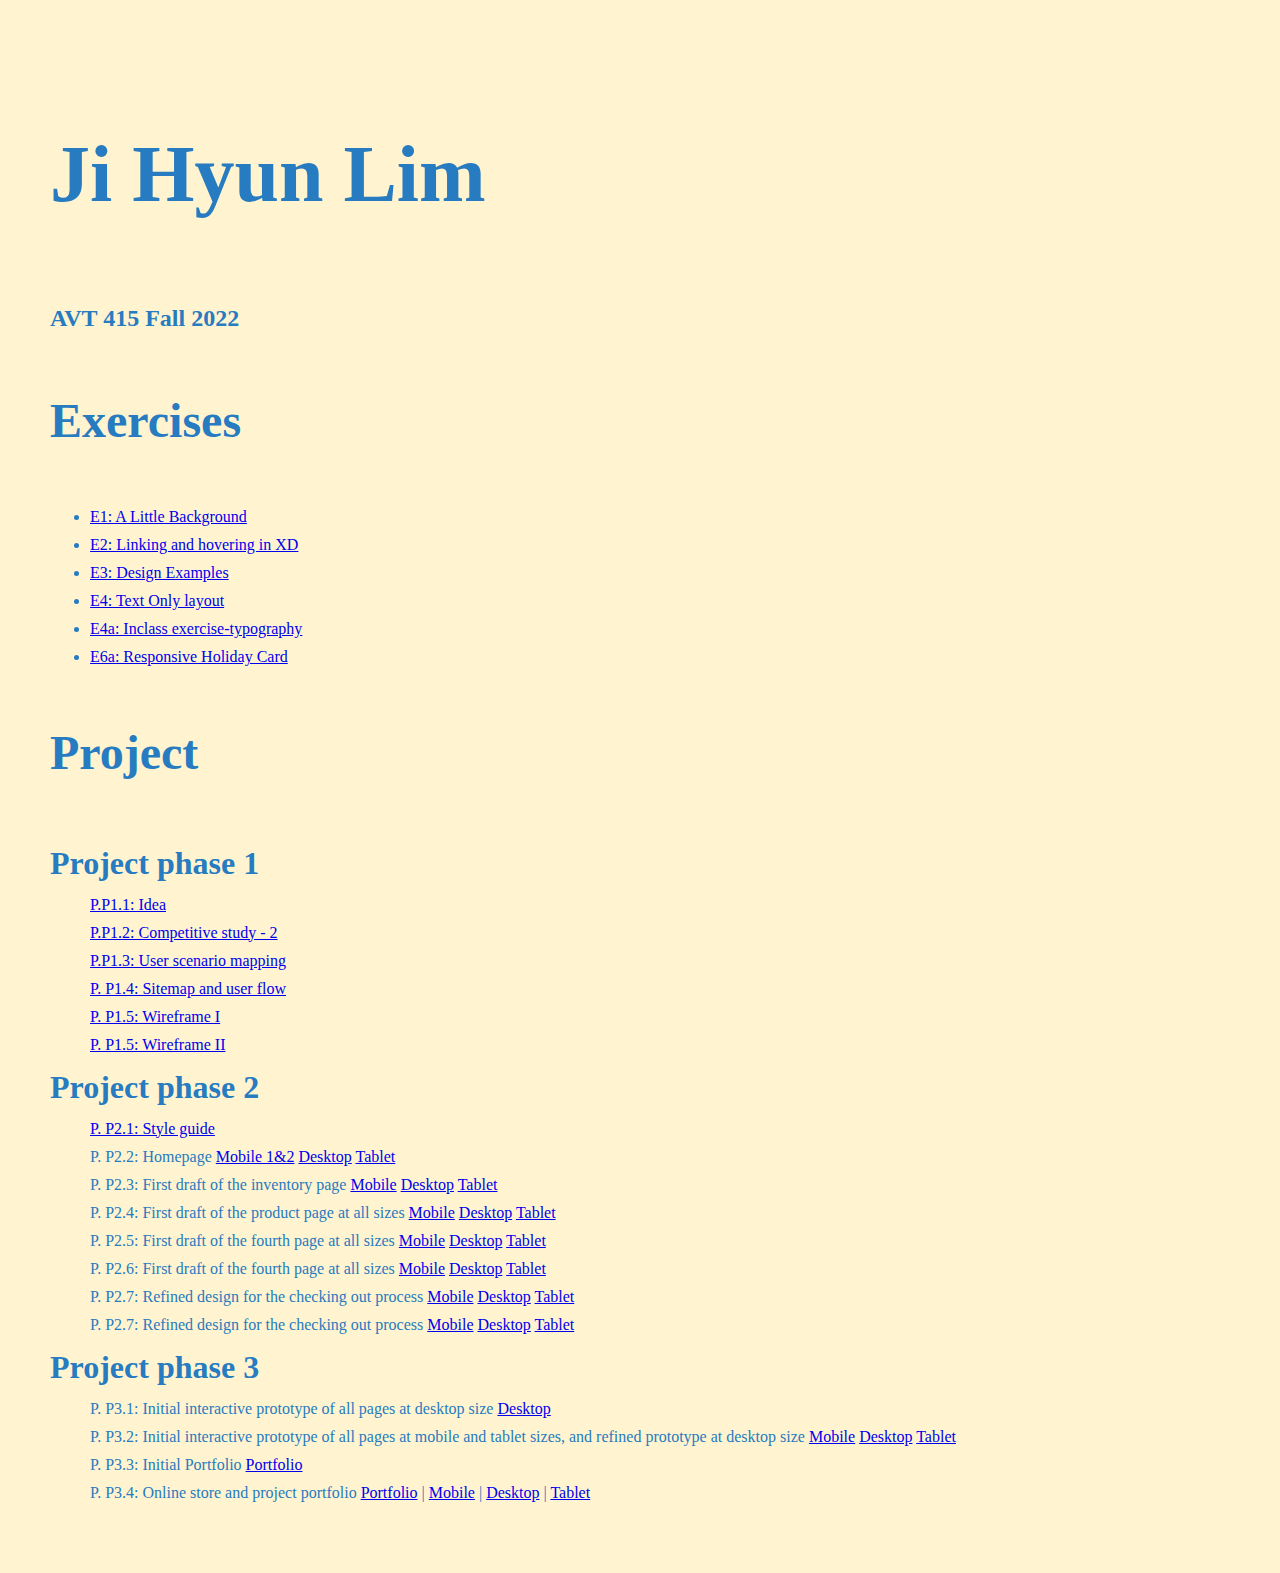
<file: index.html>
<!doctype html>
<html>
<head>
<meta charset="UTF-8">
<title>Course work of  Ji Hyun Lim</title>
<link rel="stylesheet" href="css/main.css">
</head>

<body>
<h1>Ji Hyun Lim</h1>
	<h4>AVT 415 Fall 2022</h4>
	<div class="column"><h2>Exercises</h2>
	<ul> 
		<li><a href="https://xd.adobe.com/view/af2bff87-b29a-4121-83c7-6f2d28881b00-fa78/">E1: A Little Background</a></li>
		<li><a href="https://xd.adobe.com/view/2545c0bf-369e-46c4-ae78-19e457b683f3-7016/">E2: Linking and hovering in XD</a></li>
		<li><a href="https://xd.adobe.com/view/ed039d64-5f9d-4af0-8a6d-cae75d31620a-b850/">E3: Design Examples</a></li>
		<li><a href="https://xd.adobe.com/view/713ee7d5-97f4-463f-b9b4-8d71d77f1754-246d/">E4: Text Only layout</a></li>
		<li><a href="ex/E4a.html">E4a: Inclass exercise-typography</a></li>
		<li><a href="ex/E6.html">E6a: Responsive Holiday Card</a></li>
		
		
	</ul>
	</div>
	
	<div class="column">
		<h2>Project</h2>
	<dl> 
		<dt>Project phase 1</dt>
	<dd><a href="p_process/idea.html">P.P1.1: Idea</a></dd>
		<dd><a href="https://xd.adobe.com/view/833a222a-9501-4ba8-9c7a-abfc92d45594-d669/">P.P1.2: Competitive study - 2</a></dd>
		<dd><a href="p_process/P1.3.html">P.P1.3: User scenario mapping</a></dd>
		<dd><a href="https://xd.adobe.com/view/f6234b67-6a33-49de-b4bb-0a34e9db0cc9-a370/">P. P1.4: Sitemap and user flow</a></dd>
		<dd><a href="https://xd.adobe.com/view/1c84deed-b45e-4e8c-8173-b1d2af557973-49d7/">P. P1.5: Wireframe I</a></dd>
		<dd><a href="https://xd.adobe.com/view/00adefe6-ca66-4089-a939-86dc551ced07-55fe/">P. P1.5: Wireframe II</a></dd>
		
		<dt>Project phase 2</dt>
		<dd><a href="https://xd.adobe.com/view/1ba940f5-d4ed-484a-829b-a491f7c8c59f-4efa/">P. P2.1: Style guide</a></dd>
		<dd>P. P2.2: Homepage  <a href="https://xd.adobe.com/view/80380b3c-4365-40d5-a1e0-c869e4ba47dd-d56b/">Mobile 1&2</a> <a href="https://xd.adobe.com/view/bcca9912-ed53-4859-8669-ec20190726fb-e999/">Desktop</a> <a href="https://xd.adobe.com/view/cf795d2a-01a9-46ad-95c8-9721b176bf13-9a2a/">Tablet</a></dd>
		<dd>P. P2.3: First draft of the inventory page  <a href="https://xd.adobe.com/view/f2ec916b-761e-4f22-ae81-d2ffd7009651-a7bf/">Mobile</a> <a href="https://xd.adobe.com/view/95bbf9b2-9ff6-4041-8e80-9ef60e9aa78c-c0e8/">Desktop</a> <a href="https://xd.adobe.com/view/cefe251f-19d6-46c3-a720-ff4e59faa9b9-9bad/">Tablet</a>
			</dd>
		<dd>P. P2.4: First draft of the product page at all sizes  <a href="https://xd.adobe.com/view/722a6971-d06c-4796-a527-a97b9c7599d2-2779/">Mobile</a> <a href="https://xd.adobe.com/view/a3013354-03a6-46d0-8efd-40cc636a261c-f652/">Desktop</a> <a href="https://xd.adobe.com/view/8067e40b-a19d-4b3b-99cc-328bb1c8aac8-d534/">Tablet</a>
			</dd>
		<dd>P. P2.5: First draft of the fourth page at all sizes  <a href="https://xd.adobe.com/view/3d3fba64-3470-441c-965b-baff22d787f3-686c/">Mobile</a> <a href="https://xd.adobe.com/view/2cc2e694-2239-46f2-bf56-aaca785a3be7-7991/">Desktop</a> <a href="https://xd.adobe.com/view/88b5a586-ab05-4195-aedf-d7583f99b2ba-dde6/">Tablet</a>
			</dd>
		<dd>P. P2.6: First draft of the fourth page at all sizes  <a href="https://xd.adobe.com/view/deaeb84f-38f6-449d-b47d-a527db4b63ae-8bfd/">Mobile</a> <a href="https://xd.adobe.com/view/bc5ac0d0-95af-4e85-84b7-7e94e946b071-e909/">Desktop</a> <a href="https://xd.adobe.com/view/d3ae247f-cb1c-4175-a47e-6f467fbc2a26-86fd/">Tablet</a>
			</dd>
		<dd> P. P2.7: Refined design for the checking out process  <a href="https://xd.adobe.com/view/4ed51dd8-4605-46d3-af32-19b5508c9570-1b86/">Mobile</a> <a href="https://xd.adobe.com/view/ac192caf-25e6-48ab-89c9-c5f5b4c22ca5-f94a/">Desktop</a> <a href="https://xd.adobe.com/view/adf784fc-0da0-496f-b3e9-0d818a65534a-f8a4/">Tablet</a>
			</dd>
		<dd> P. P2.7: Refined design for the checking out process  <a href="https://xd.adobe.com/view/4ed51dd8-4605-46d3-af32-19b5508c9570-1b86/">Mobile</a> <a href="https://xd.adobe.com/view/ac192caf-25e6-48ab-89c9-c5f5b4c22ca5-f94a/">Desktop</a> <a href="https://xd.adobe.com/view/adf784fc-0da0-496f-b3e9-0d818a65534a-f8a4/">Tablet</a></dd>
		
		<dt>Project phase 3</dt>
		<dd> P. P3.1: Initial interactive prototype of all pages at desktop size <a href="https://xd.adobe.com/view/a1b40e81-6073-46ad-a05b-dc15e3313518-f4e7/"> Desktop</a></dd>
		
		<dd> P. P3.2: Initial interactive prototype of all pages at mobile and tablet sizes, and refined prototype at desktop size <a href="https://xd.adobe.com/view/e87b5d4d-7b60-4801-bf26-a4ac8ce2b43c-bd28/">Mobile</a> <a href="https://xd.adobe.com/view/4879ad19-118b-4313-a305-d0ba18542938-1d2a/">Desktop</a> <a href="https://xd.adobe.com/view/e0670c37-c493-4777-b033-a98a0b17baca-b534/">Tablet</a></dd>
		
		<dd> P. P3.3: Initial Portfolio <a href="https://xd.adobe.com/view/380d1f21-9df6-4124-8f64-f31040ec6072-6d5e/">Portfolio</a></dd> 
				
		<dd> P. P3.4: Online store and project portfolio <a href="https://xd.adobe.com/view/380d1f21-9df6-4124-8f64-f31040ec6072-6d5e/">Portfolio</a> | <a href="https://xd.adobe.com/view/e87b5d4d-7b60-4801-bf26-a4ac8ce2b43c-bd28/">Mobile</a> | <a href="https://xd.adobe.com/view/4879ad19-118b-4313-a305-d0ba18542938-1d2a/">Desktop</a> | <a href="https://xd.adobe.com/view/e0670c37-c493-4777-b033-a98a0b17baca-b534/">Tablet</a></dd>
		
		</dl>
	</div>
</body>
</html>
</file>
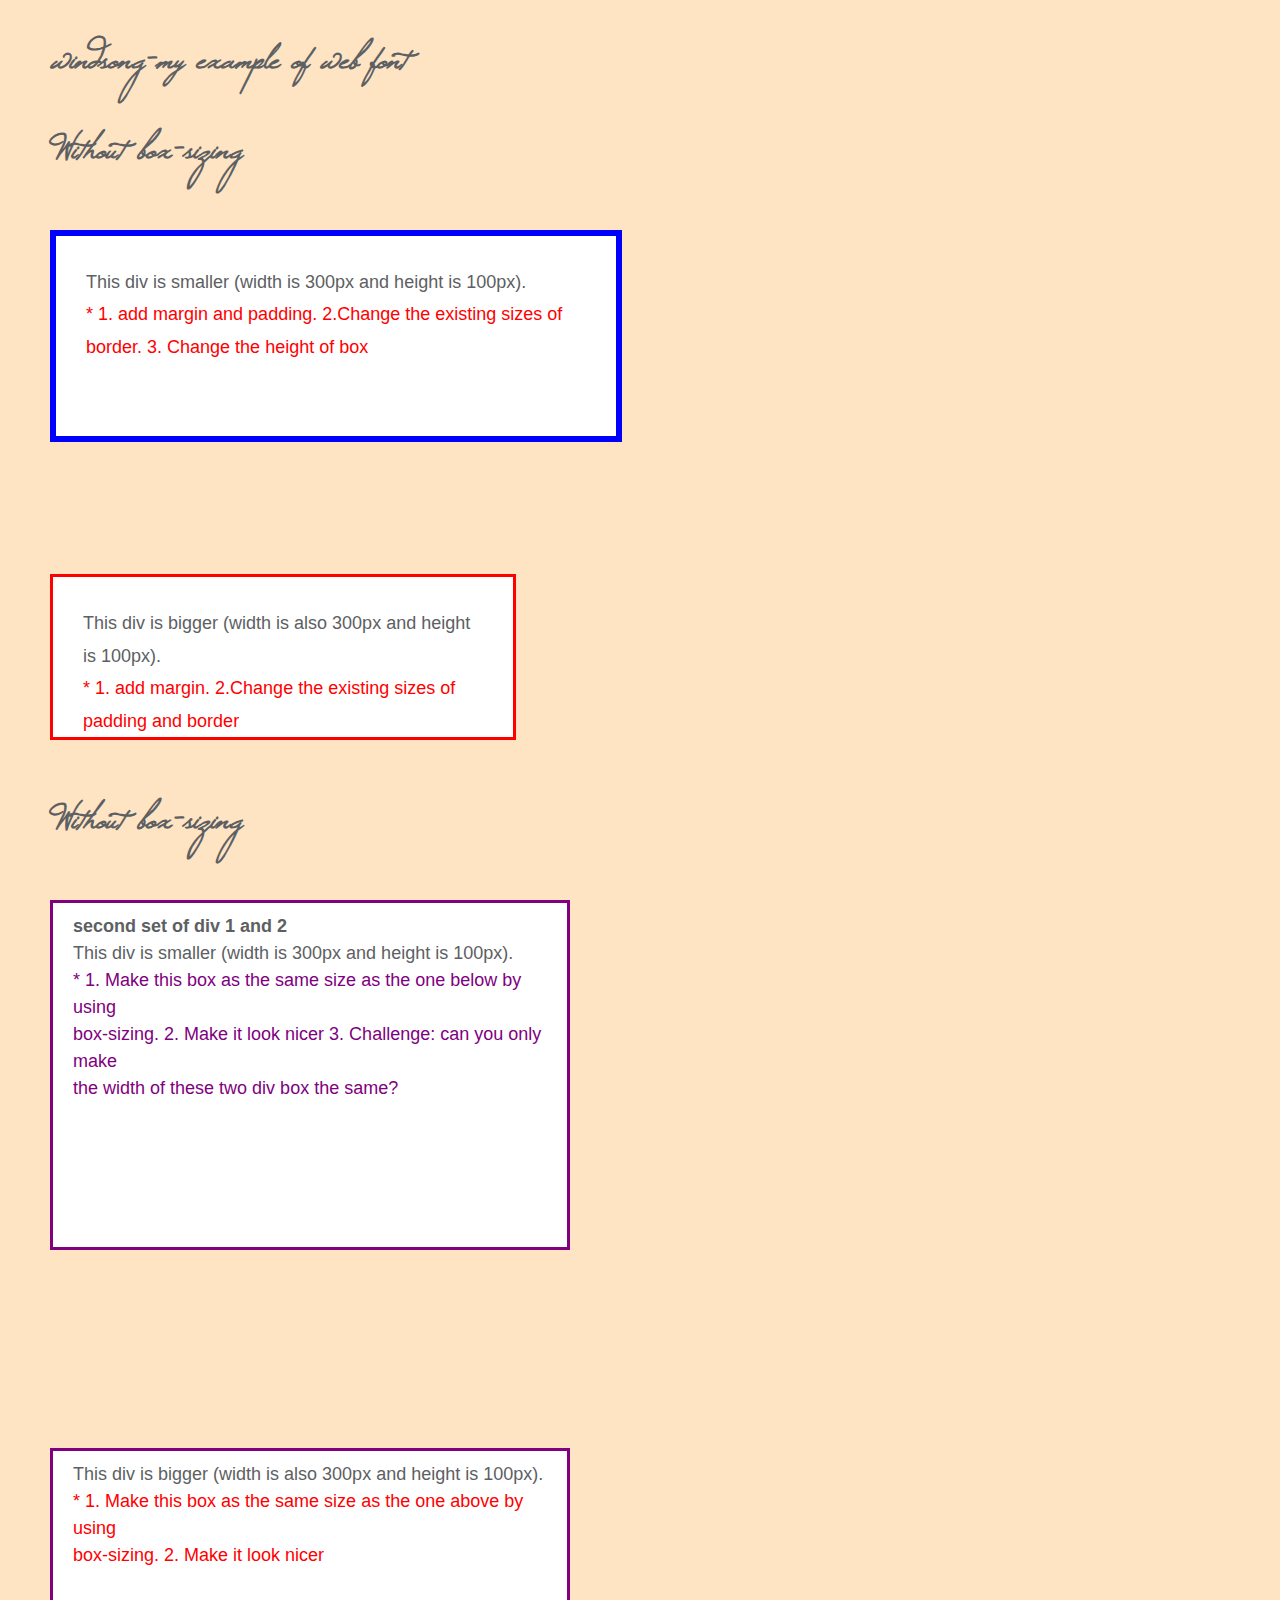
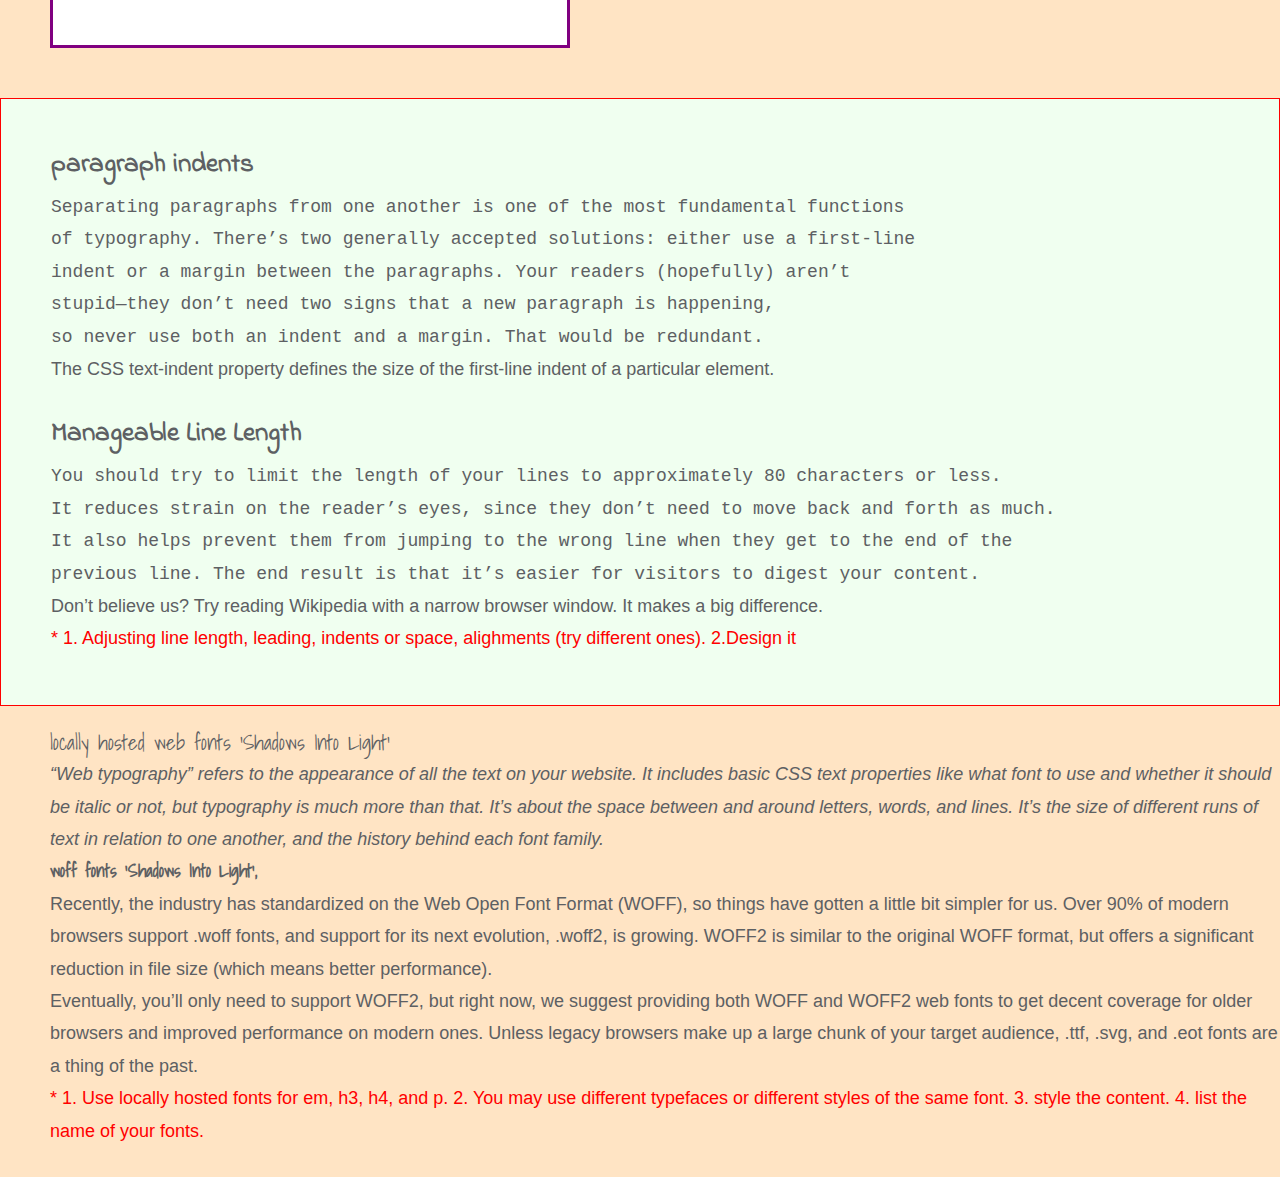
<file: ex/E4a.html>
<!doctype html>
<html>
<head>
<meta charset="UTF-8">
<title>web font</title>
<link href="https://fonts.googleapis.com/css?family=Shadows+Into+Light:400|Indie+Flower&display=swap" rel="stylesheet">
	<link rel="stylesheet" href="css/stylesheet.css">
<styel>
	<!-- internal style here-->
</styel>
</head>

	
<body>
<h1>windsong-my example of web font</h1>	
	
<!-- 1st set of two-->
<h1>Without box-sizing</h1>
<div class="div1"><p>This div is smaller (width is 300px and height is 100px).<br>
	<span style="color:red">* 1. add margin and padding. 2.Change the existing sizes of border. 3. Change the height of box</span></p>
</div>
<br>
	
<div class="div2">This div is bigger (width is also 300px and height is 100px).<br>
	<span style="color:red">* 1. add margin. 2.Change the existing sizes of padding and border</span>
</div>
	
<!-- 2nd set of two-->	
<h1>Without box-sizing</h1>
<div class="second" style= "height: 350px;">
	<strong>second set of div 1 and 2</strong>
	<p>This div is smaller (width is 300px and height is 100px).<br>
	<span style="color:purple">* 1. Make this box as the same size as the one below by using <br>box-sizing. 2. Make it look nicer 3. Challenge: can you only make<br> the width of these two div box the same? </span></p></div>
<br><br><br>
<div class="second">
	<p>This div is bigger (width is also 300px and height is 100px).<br>
	<span style="color:red">* 1. Make this box as the same size as the one above by using<br> box-sizing. 2. Make it look nicer </span></p></div>
	
<!-- div 3 for type setting-->
	<div class="div3">
		<h2>paragraph indents</h2>
		<p><pre>
Separating paragraphs from one another is one of the most fundamental functions 
of typography. There’s two generally accepted solutions: either use a first-line 
indent or a margin between the paragraphs. Your readers (hopefully) aren’t 
stupid—they don’t need two signs that a new paragraph is happening, 
so never use both an indent and a margin. That would be redundant.</pre></p>
		<p>The CSS text-indent property defines the size of the first-line indent of a particular element. </p> 
		<br><h2>Manageable Line Length</h2>
		<p><pre>
You should try to limit the length of your lines to approximately 80 characters or less. 
It reduces strain on the reader’s eyes, since they don’t need to move back and forth as much. 
It also helps prevent them from jumping to the wrong line when they get to the end of the 
previous line. The end result is that it’s easier for visitors to digest your content.</pre></p>

		<p>Don’t believe us? Try reading Wikipedia with a narrow browser window. It makes a big difference.</p>
		<span style="color:red">* 1. Adjusting line length, leading, indents or space, alighments (try different ones). 2.Design it</span></div>
	
	<!-- div 4 for locally hosted fonts from font squirrel-->
	<div class="div4">
		<h3>locally hosted web fonts 'Shadows Into Light'</h3>
		<em>“Web typography” refers to the appearance of all the text on your website. It includes basic CSS text properties like what font to use and whether it should be italic or not, but typography is much more than that. It’s about the space between and around letters, words, and lines. It’s the size of different runs of text in relation to one another, and the history behind each font family.</em>
		<h4>woff fonts 'Shadows Into Light',</h4>
		<p>Recently, the industry has standardized on the Web Open Font Format (WOFF), so things have gotten a little bit simpler for us. Over 90% of modern browsers support .woff fonts, and support for its next evolution, .woff2, is growing. WOFF2 is similar to the original WOFF format, but offers a significant reduction in file size (which means better performance).</p>
		<p>Eventually, you’ll only need to support WOFF2, but right now, we suggest providing both WOFF and WOFF2 web fonts to get decent coverage for older browsers and improved performance on modern ones. Unless legacy browsers make up a large chunk of your target audience, .ttf, .svg, and .eot fonts are a thing of the past.</p>
		<span style="color:red">* 1. Use locally hosted fonts for em, h3, h4, and p. 2. You may use different typefaces or different styles of the same font. 3. style the content. 4. list the name of your fonts. </span></div>

</body>
</html>
</file>
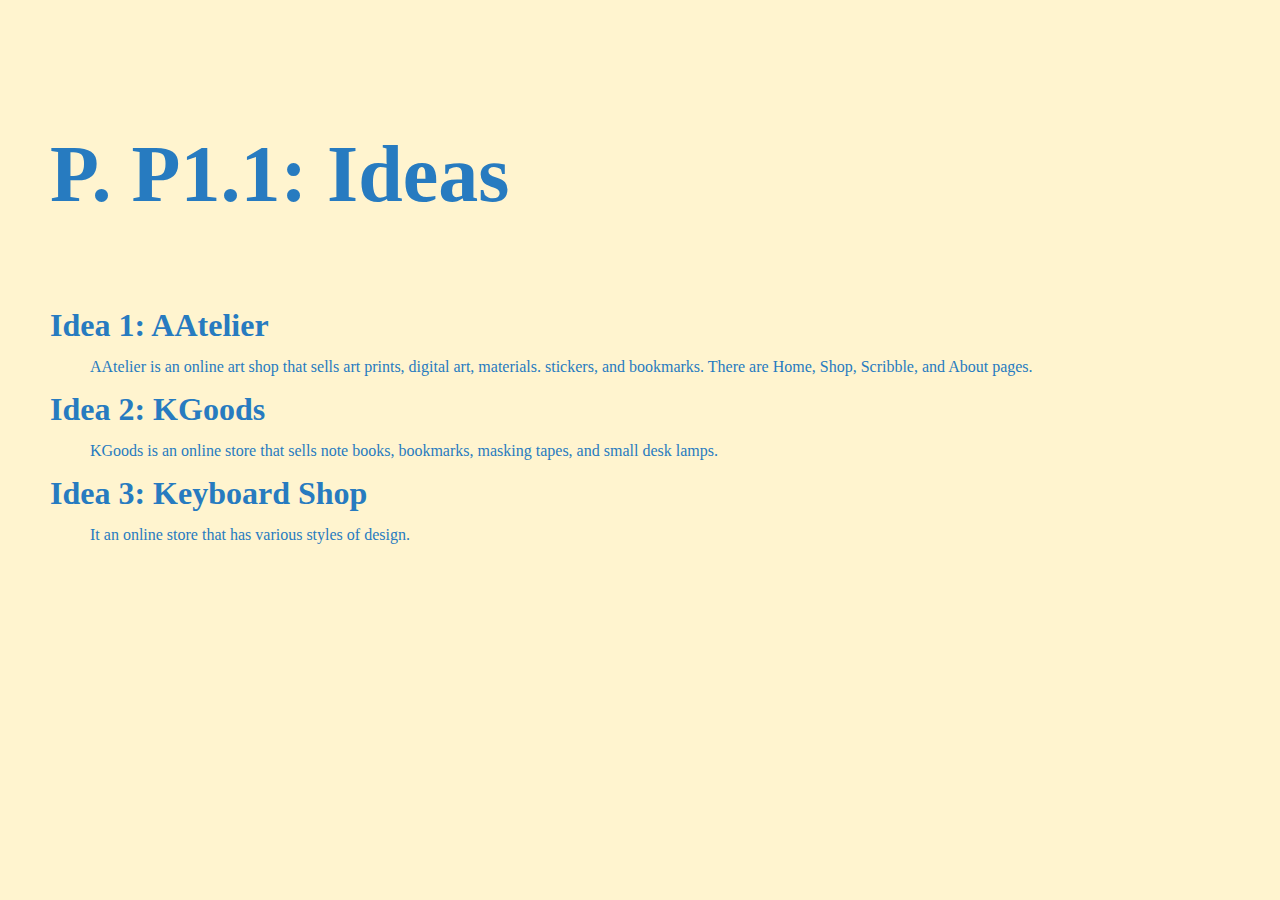
<file: p_process/idea.html>
<!doctype html>
<html>
<head>
<meta charset="utf-8">
<title>idea</title>
	<link rel="stylesheet" href="css/style.css">

</head>

<body>
<h1>P. P1.1: Ideas</h1>
	
	<dl> 
		<dt>Idea 1: AAtelier</dt>
				<dd>AAtelier is an online art shop that sells art prints, digital art, materials. stickers, and bookmarks. There are Home, Shop, Scribble, and About pages.</dd> 
		<dt>Idea 2: KGoods</dt>
				<dd>KGoods is an online store that sells note books, bookmarks, masking tapes, and small desk lamps.</dd>
		<dt>Idea 3: Keyboard Shop</dt>
				<dd>It an online store that has various styles of design.</dd>
	</dl>
</body>
</html>
</file>
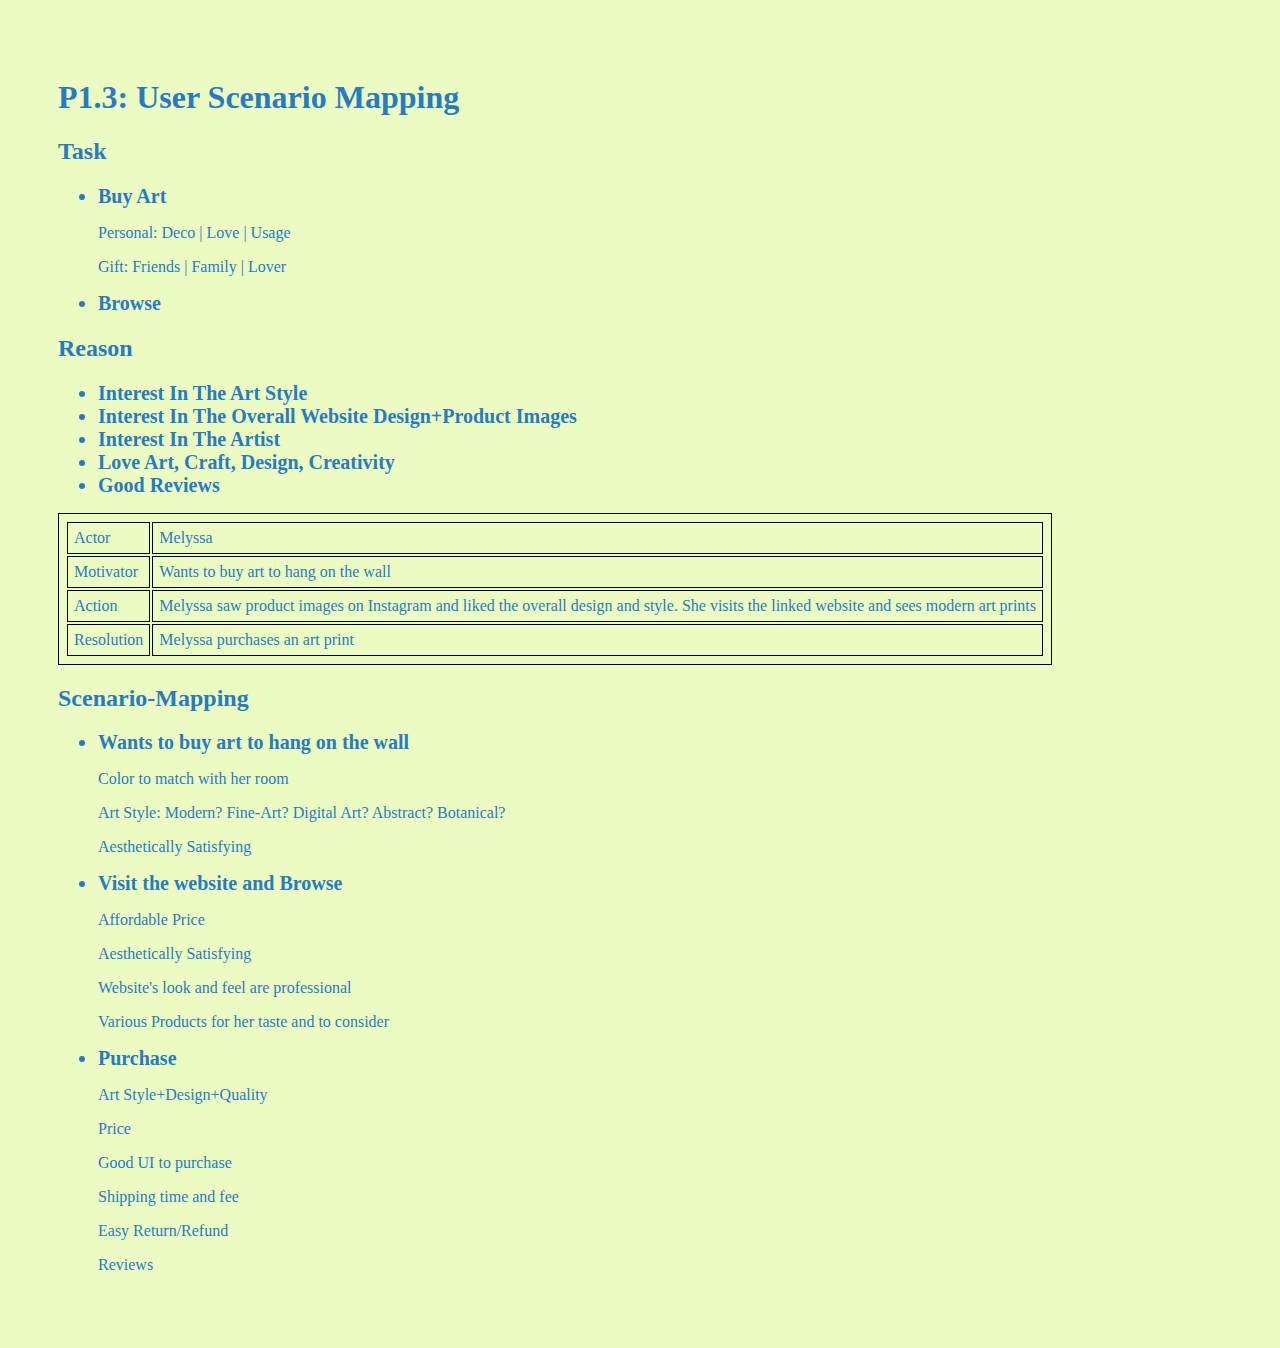
<file: p_process/P1.3.html>
<!doctype html>
<html>
<head>
<meta charset="UTF-8">
<title>P1.3: User Scenario Mapping</title>
	<link rel="stylesheet" href="css/style_scenario.css">
</head>

<body>
	
	<h1>P1.3: User Scenario Mapping</h1>
		 <div class="class">
			<h2>Task</h2>
				
					<ul>
						<li>Buy Art</li>
					<p>Personal: Deco | Love | Usage</p>
					<p>Gift: Friends | Family | Lover</p>
						<li>Browse</li>
					</ul>
					
				
				
				
			<h2>Reason</h2>
					<ul>
						<li>Interest In The Art Style</li>
						<li>Interest In The Overall Website Design+Product Images</li>
						<li>Interest In The Artist</li>
						<li>Love Art, Craft, Design, Creativity</li>
						<li>Good Reviews</li>
					</ul>
				</div>	
	<table>
		<tr>
			<td>Actor</td>
			<td>Melyssa</td>
		</tr>
		<tr>
			<td>Motivator</td>
			<td>Wants to buy art to hang on the wall</td>
		</tr>
		<tr>
			<td>Action</td>
			<td>Melyssa saw product images on Instagram and liked the overall design and style. She visits the linked website and sees modern art prints</td>
		</tr>
		<tr>
			<td>Resolution</td>
			<td>Melyssa purchases an art print</td>
		</tr>
	
	</table>
	
	<h2>Scenario-Mapping</h2>
		<ul>
			<li>Wants to buy art to hang on the wall</li>
				<p>Color to match with her room</p>
				<p>Art Style: Modern? Fine-Art? Digital Art? Abstract? Botanical? </p>
				<p>Aesthetically Satisfying</p>
			<li>Visit the website and Browse</li>
				<p>Affordable Price</p>
				<p>Aesthetically Satisfying</p>
				<p>Website's look and feel are professional</p>
				<p>Various Products for her taste and to consider</p>
			<li>Purchase</li>
				<p>Art Style+Design+Quality</p>
				<p>Price</p>
				<p>Good UI to purchase</p>
				<p>Shipping time and fee</p>
				<p>Easy Return/Refund</p>
				<p>Reviews</p>
		</ul>
			
		
</body>
</html>
</file>
<file: css/main.css>
@charset "UTF-8";
/* CSS Document */

html {font-size: 100%;} /*16px*/

body {
  background-color: #fff4cf;
  color: #277BC0;
  margin: 0;
  padding: 50px;
  line-height: 1.75;
}
h1 {

  font-size: 5em;
}

h2 {font-size: 3em;

}

h4 {font-size: 1.5em;
margin-top: 0;

}

dt {
	font-size: 2em;
	font-weight: bold;
}
</file>
<file: ex/css/stylesheet.css>
@font-face {
    font-family: 'windsong';
    src: url("../font/windsong-webfont.woff") format('woff');
    font-weight: normal;
    font-style: normal;

}

* {
	
  margin: 0;
  padding: 0;
}

body {
  font-family:"Gill Sans", "Gill Sans MT", "Myriad Pro", "DejaVu Sans Condensed", Helvetica, Arial, "sans-serif";
  font-size: 18px;
  line-height: 1.8em;
  color: #5D6063;
  background-color: bisque;
}


.div1 {
  width: 500px;
  height: 140px;
  margin: 50px;
  padding: 30px;
  border: 6px solid blue;
  background-color: white;
  margin-bottom: 50px;
}

.div2 {
  width: 400px;
  height: 100px; 
  margin: 50px;
  padding: 30px;
  border: 3px solid red;
  background-color: white;
  margin-bottom: 20px;
}
.second {
  width: 520px;
	height: 200px;
	background-color: white;
	margin: 50px;
	padding: 10px 0px 0px 20px;
	border: 3px solid purple;
	box-sizing: border-box;
	line-height: 1.5em;
	}


.div3 { 
	background-color: honeydew;
line-height: 1.8em;
  padding: 50px;
  border: 1px solid red;
  margin-bottom: 20px;
}

.div4 { /*design the style*/
	padding-bottom: 30px;
	padding-left: 50px;
}

h1{
	font-family: 'windsong';
	padding-left: 50px;
	padding-top: 50px;
	font-size: 40px;
	line-height: 1em;
}
h2 {	
	font-family: 'Indie Flower', cursive;
	padding-bottom: 10px;
}

h3 {	
	font-family: 'Shadows Into Light', cursive;
	font-weight:400;
	
}
h4 {	
	font-family: 'Shadows Into Light', cursive;
	font-weight:700;
}
</file>
<file: p_process/css/style.css>
@charset "utf-8";
/* CSS Document */
html {font-size: 100%;} /*16px*/

body {
  background-color: #fff4cf;
  color: #277BC0;
  margin: 0;
  padding: 50px;
  line-height: 1.75;
}
h1 {

  font-size: 5em;
}

h2 {font-size: 3em;

}

h4 {font-size: 1.5em;
margin-top: 0;

}

dt {
	font-size: 2em;
	font-weight: bold;
}
</file>
<file: p_process/css/style_scenario.css>
@charset "UTF-8";
/* CSS Document */

body {
  background-color: #ECFBC2;
  color: #277BC0;
  
  padding: 50px;

}

table, td {
  border:1px solid black;
	padding: 6px;
}

li {font-size: 20px;
	font-weight: 600;}
</file>
